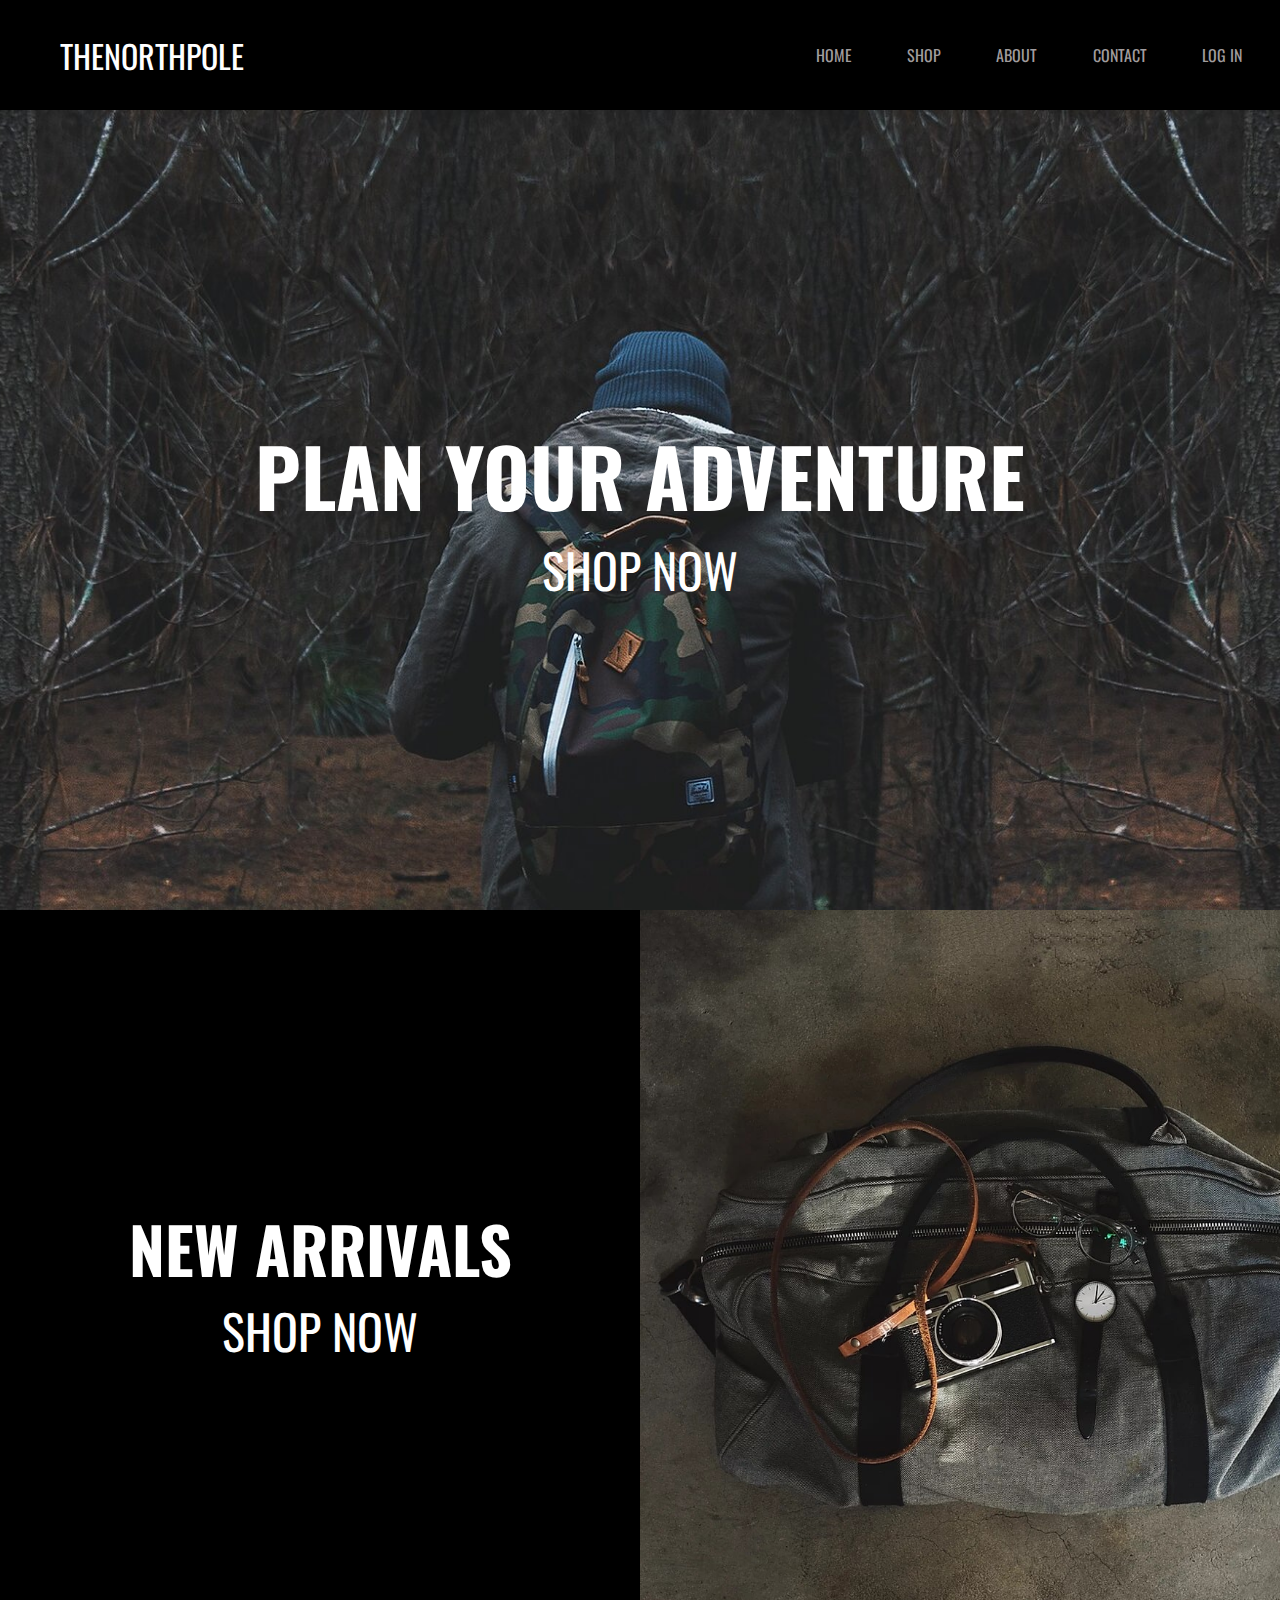
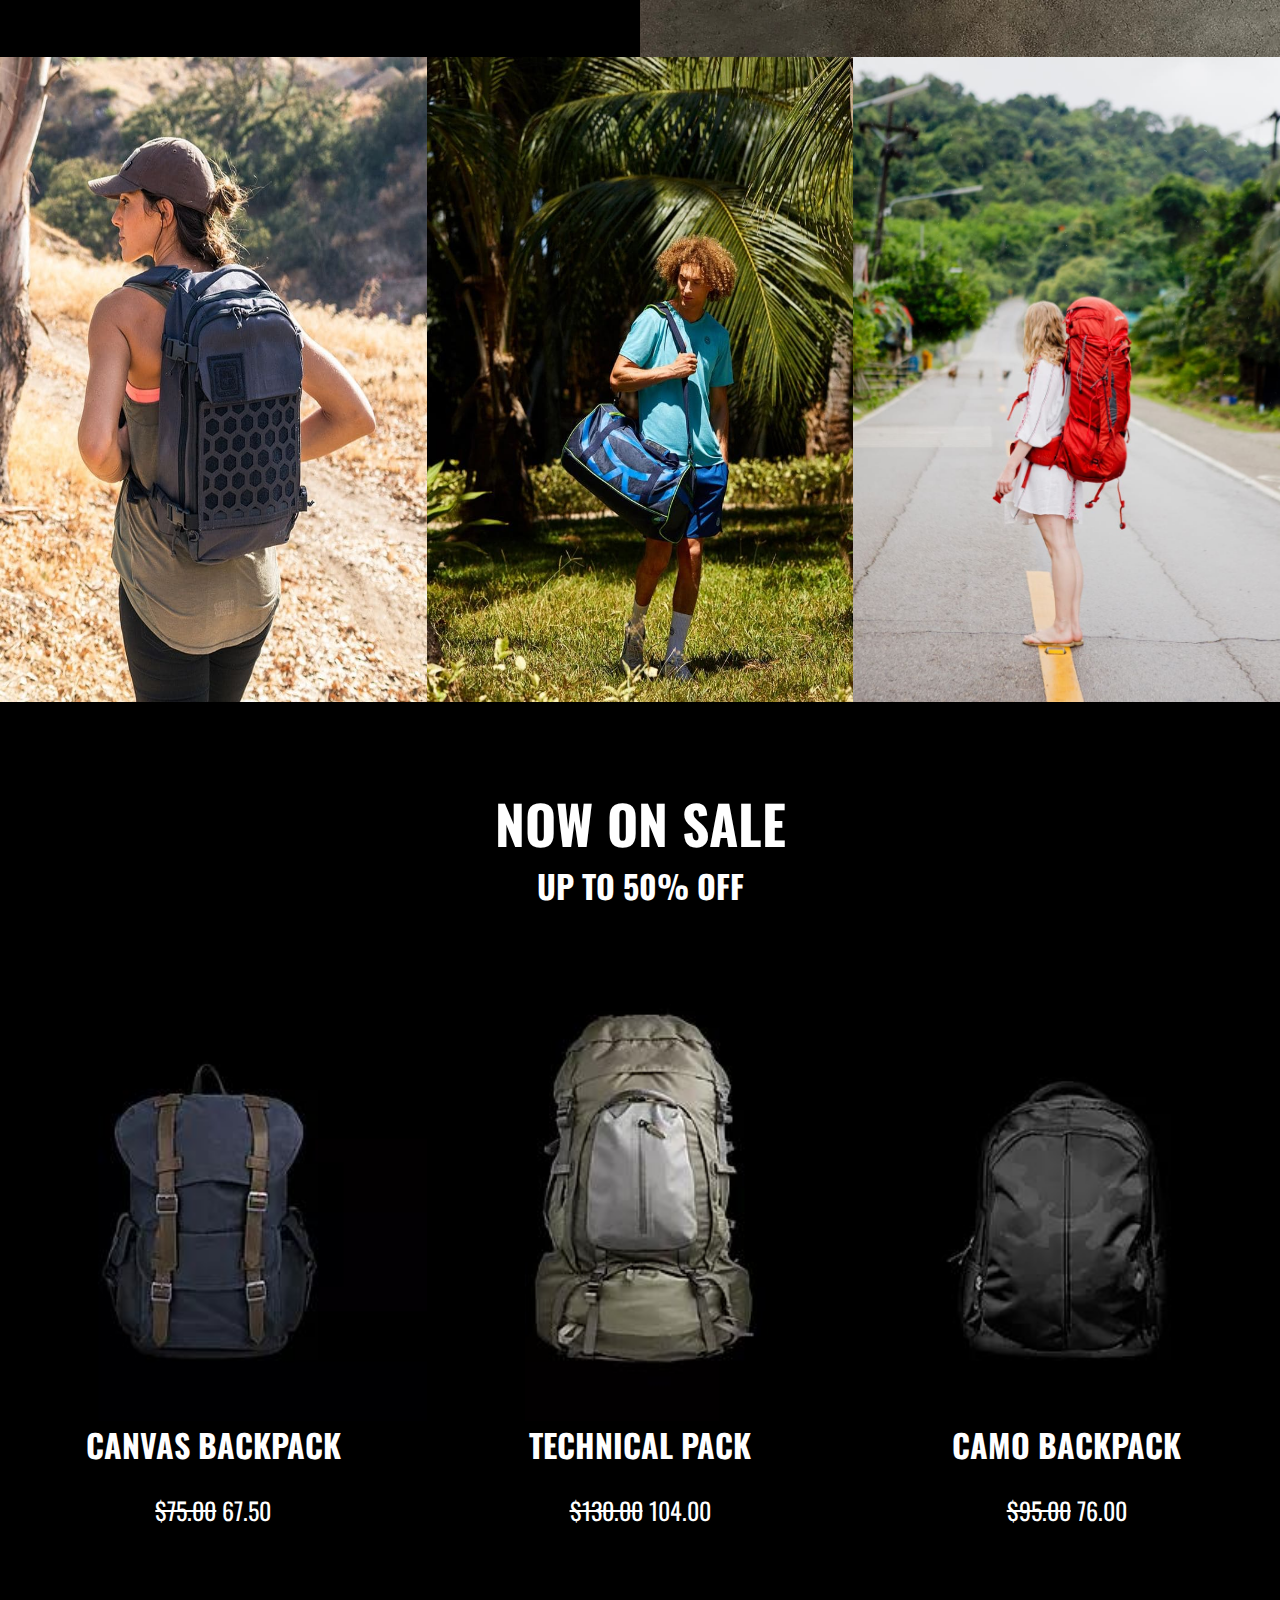
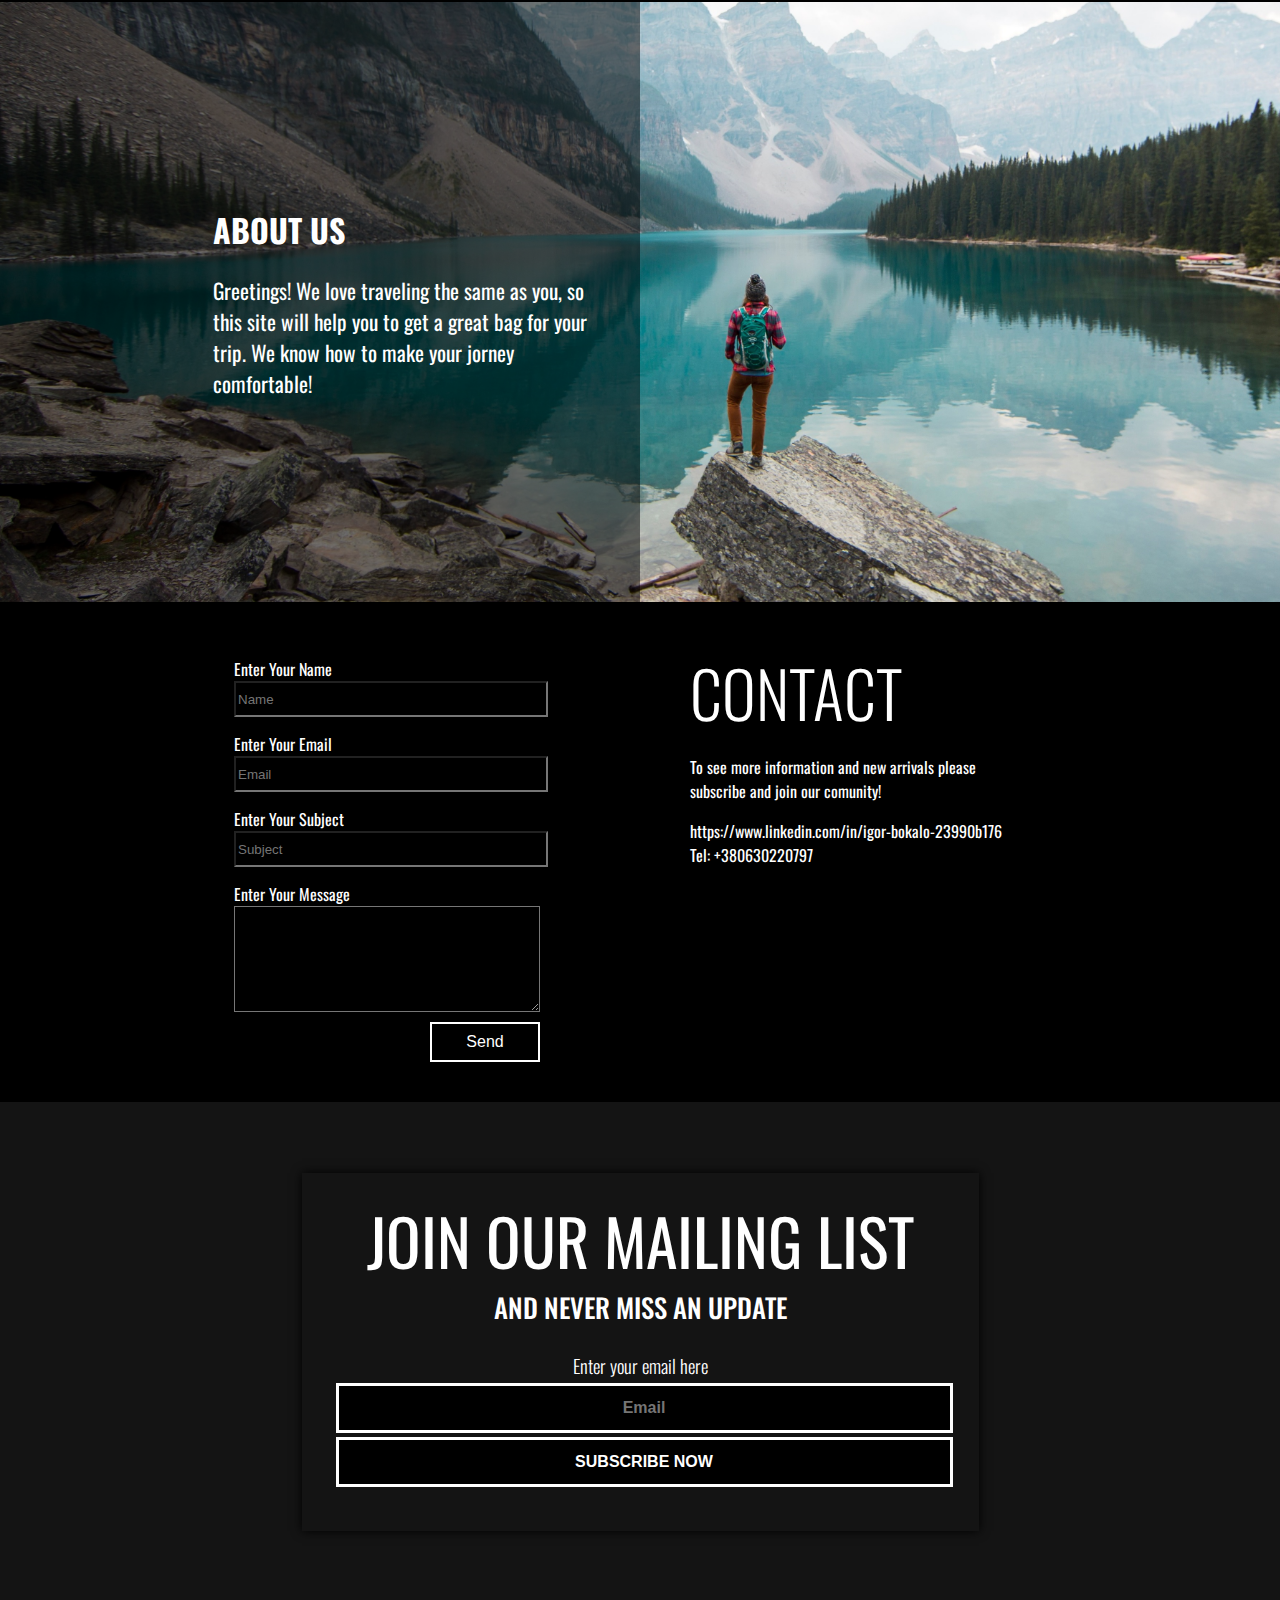
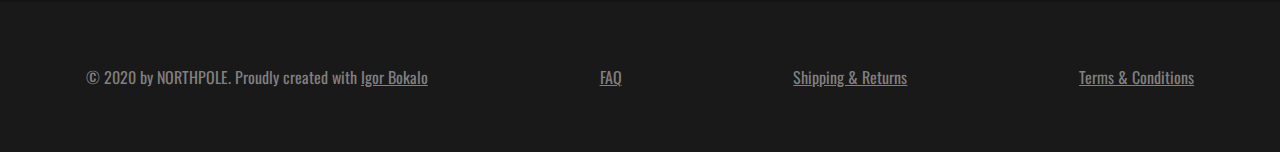
<file: index.html>
<!DOCTYPE html>
<html lang="en">

<head>
	<meta charset="UTF-8">
	<meta name="viewport" content="width=device-width, initial-scale=1.0">
	<meta http-equiv="X-UA-Compatible" content="ie=edge">
	<title>THENORTHPOLE</title>
	<link rel="shortcut icon" href="img/icon.ico" type="img/icon">
	<link rel="stylesheet" href="css/style.css">

</head>

<body>
	<header>
		<div class="banner">
			<nav class="header__fon">
				<a class="logo" href="index.html">THENORTHPOLE</a>
				<ul class="top__menu">
					<li>
						<a class="menu__title" href="index.html">home</a>
					</li>
					<li>
						<a class="menu__title" href="shop.html">shop</a>
					</li>
					<li>
						<a class="menu__title" href="#about">about</a>
					</li>
					<li>
						<a class="menu__title" href="#contact">contact</a>
					</li>
					<li>
						<a class="menu__title" href="#login">Log In</a>
					</li>
				</ul>
			</nav>
		</div>
	</header>

	<main>
		<section id="plan__adventure">
			<div class="plan__wrapper">
				<h1 class="header__title">PLAN YOUR ADVENTURE</h1>
				<a class="header__btn" href="shop.html">SHOP NOW</a>
			</div>
		</section>

		<section id="new__arivals">
			<div class="left__block">
				<div class="left__block-text-center">
					<h1 class="new__arrivals__title">NEW ARRIVALS</h1>
					<a class="new__arrivals__title__shop" href="shop.html">SHOP NOW</a>
				</div>

			</div>
			<div class="right__block">

			</div>
		</section>

		<section id="people__img">
			<div class="people">
				<a href="shop.html"><img src="img/backpacks.jpg" alt="backpacks"></img>
			</div>
			<div class="people">
				<a href="shop.html"><img src="img/duffle_bags.jpg" alt="duffles"></a>
			</div>
			<div class="people">
				<a href="shop.html"><img src="img/travel_packs.jpg" alt="travels"></a>
			</div>

		</section>

		<section id="sale">
			<div class="sale__header">
				<h1>NOW ON SALE</h1>
				<h4>UP TO 50% OFF</h4>
			</div>
			<div class="sale__img">
				<div class="sale__wrapper">
					<div class="sale__photo">
						<a href="shop.html"><img src="img/backpack_bluestraps.jpg" alt="backpack"></a>
						<h3>canvas backpack</h3>
						<p><s>$75.00</s> 67.50</p>
					</div>
					<div class="sale__photo">
						<a href="shop.html"><img src="img/travel_beige.jpg" alt="travel"></a>
						<h3>technical pack</h3>
						<p><s>$130.00</s> 104.00</p>
					</div>
					<div class="sale__photo">
						<a href="shop.html"><img src="img/backpack_camouflage.jpg" alt="backpack"></a>
						<h3>camo backpack</h3>
						<p><s>$95.00</s> 76.00</p>
					</div>
				</div>
			</div>

		</section>
		<section id="about">
			<div class="shadow">
				<div class="empty"></div>
				<div class="shadow__text">
					<h1>ABOUT US</h1>
					<p>
						Greetings! We love traveling the same as you, so this site will help you to get a great bag for
						your trip.
						We know how to make your jorney comfortable!
					</p>
				</div>
			</div>
		</section>
		<section id="contact">
			<div class="form">
				<div class="form__wrapper">
					<form action="https://formspree.io/mqklwzgd" method="POST">
						<p>Enter Your Name</p>
						<input type="text" name="name" placeholder="Name" required>
						<p>Enter Your Email</p>
						<input type="email" name="email" placeholder="Email" required>
						<p>Enter Your Subject</p>
						<input type="text" name="subject" placeholder="Subject">
						<p>Enter Your Message</p>
						<textarea class="textarea" name="message" maxlength="150" rows="8" type="text"></textarea>
						<button type="submit">Send</button>
					</form>

				</div>
			</div>
			<div class="contact__text">
				<div class="contact__wrapper">
					<h1>CONTACT</h1>
					<p>
						To see more information and new arrivals please subscribe and join our comunity!

					</p>
					<p>
						https://www.linkedin.com/in/igor-bokalo-23990b176<br>
						Tel: +380630220797
					</p>
				</div>
			</div>
		</section>
		<section id="join">
			<div class="join__wrapper">
				<h1>JOIN OUR MAILING LIST</h1>
				<h3>AND NEVER MISS AN UPDATE</h3>
				<form action="https://formspree.io/mqklwzgd" method="POST">
					<p>Enter your email here</p>
					<input type="email" name="email" placeholder="Email" required>
					<input type="submit" name="subcribed" value="SUBSCRIBE NOW">
				</form>
			</div>
		</section>

	</main>
	<footer>
		<div class="footer__text">© 2020 by NORTHPOLE. Proudly created with <a
				href="https://www.linkedin.com/in/igor-bokalo-23990b176/">Igor Bokalo</a></div>
		<div class="footer__text"><a href="#home">FAQ</a></div>
		<div class="footer__text"><a href="#home">Shipping & Returns</a></div>
		<div class="footer__text"><a href="#home">Terms & Conditions</a></div>

	</footer>

	<!-- <script src="js/alert-window.js"></script>
	<script src="js/cart.js"></script>
	<script src="js/index.js"></script>
	<script src="js/product-list.js"></script>
	<script src="js/products-service.js"></script> -->
</body>

</html>
</file>
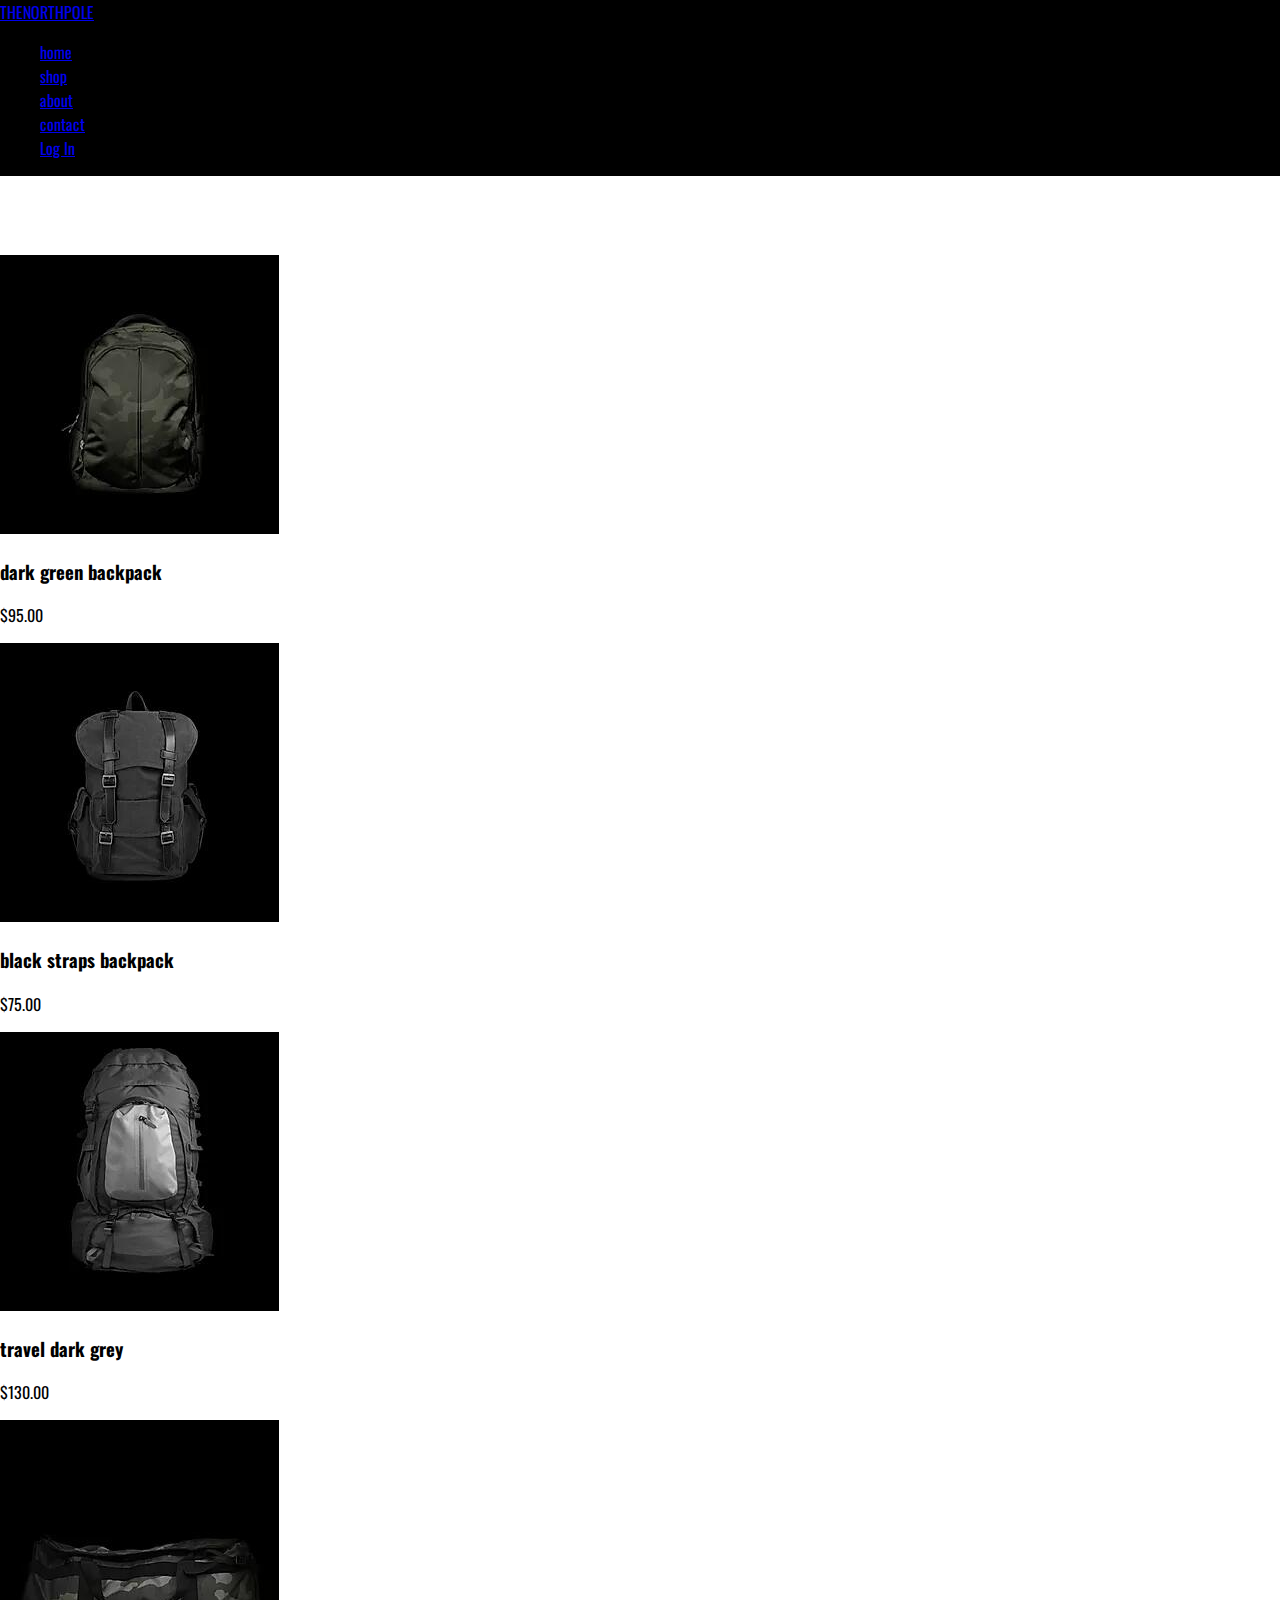
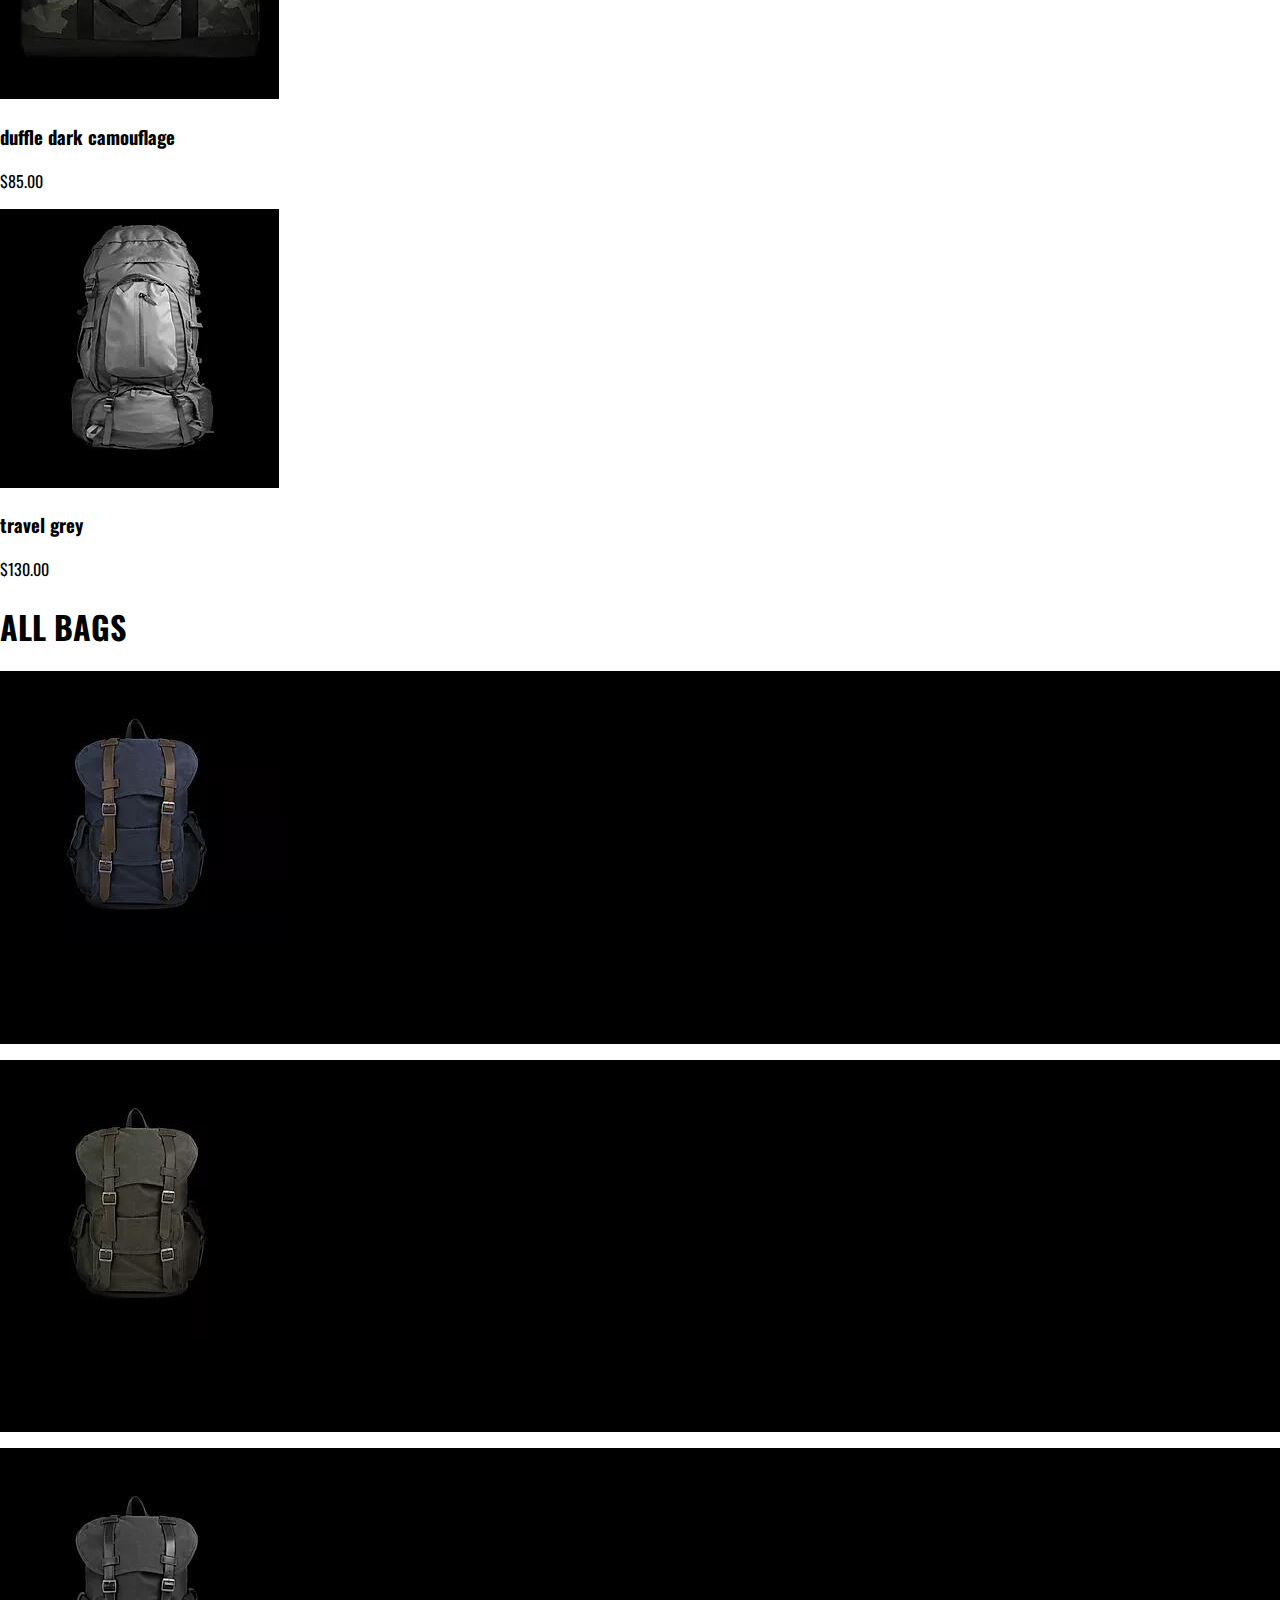
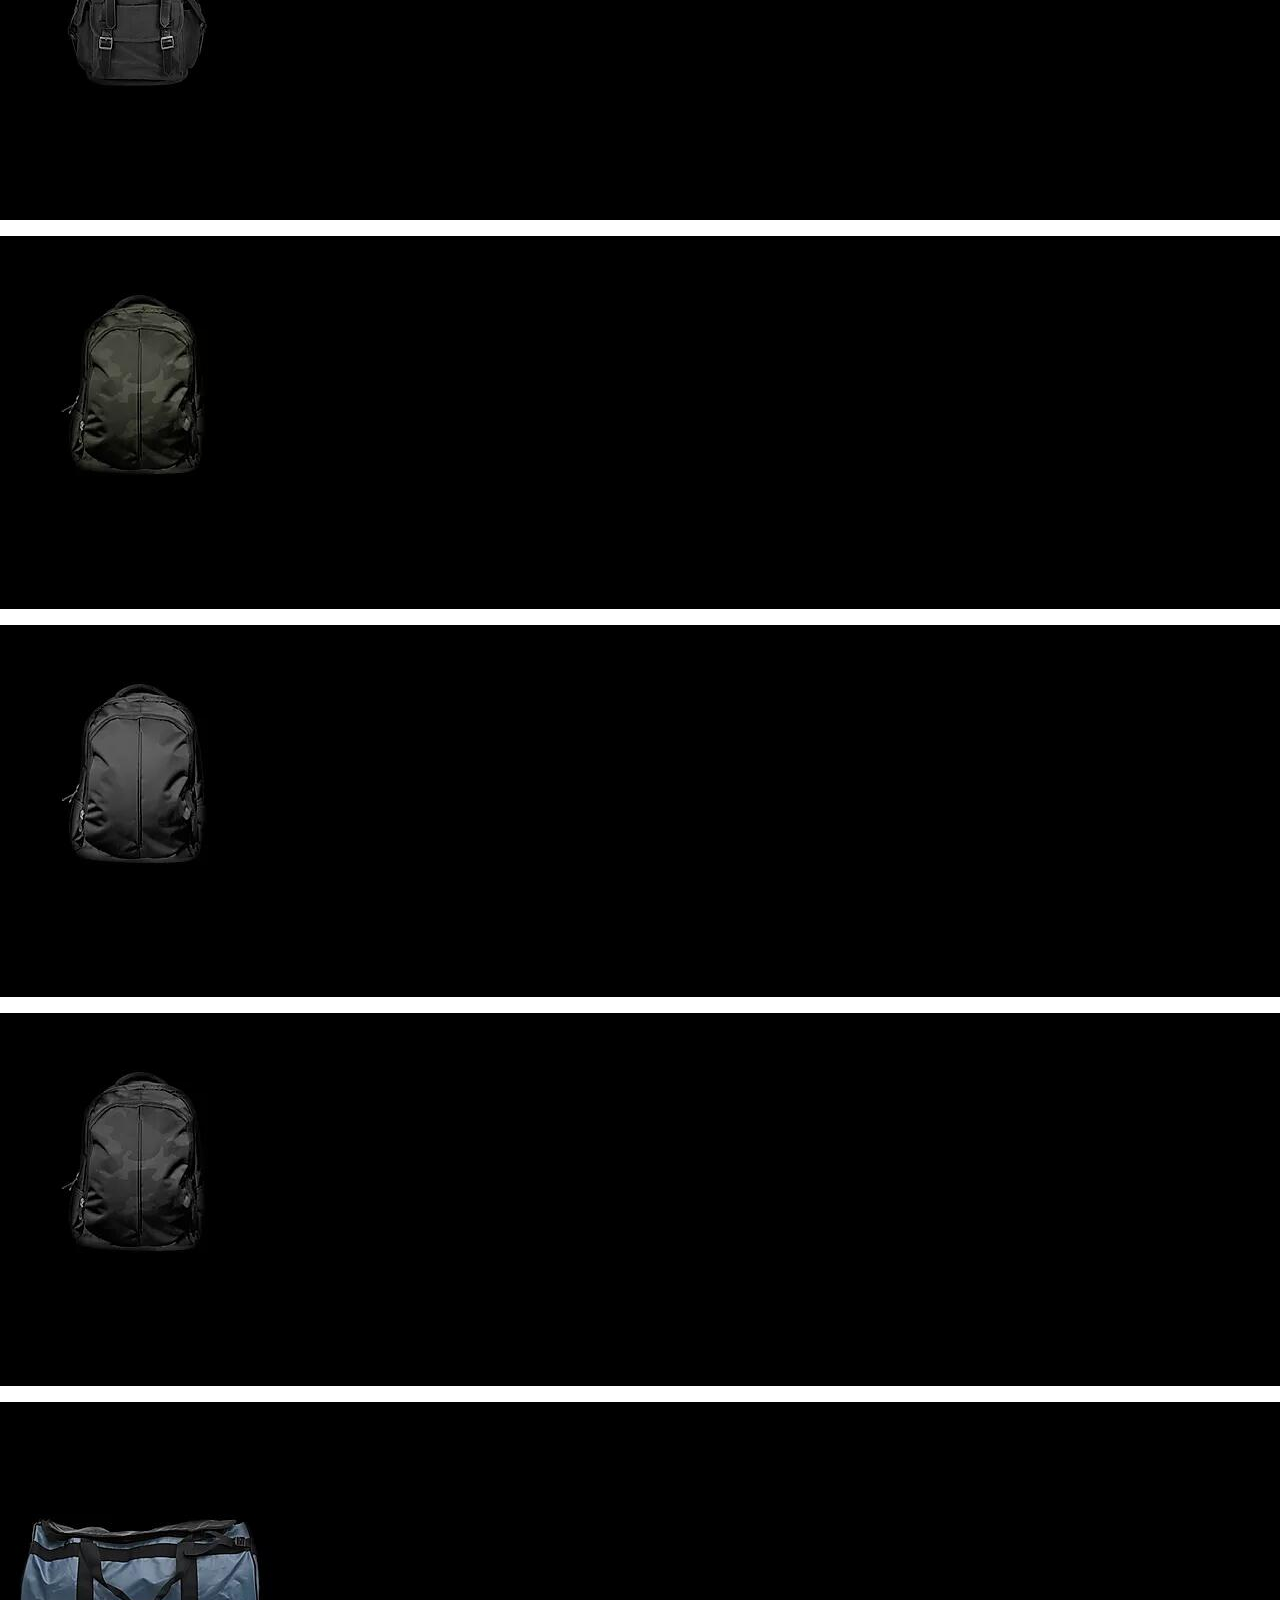
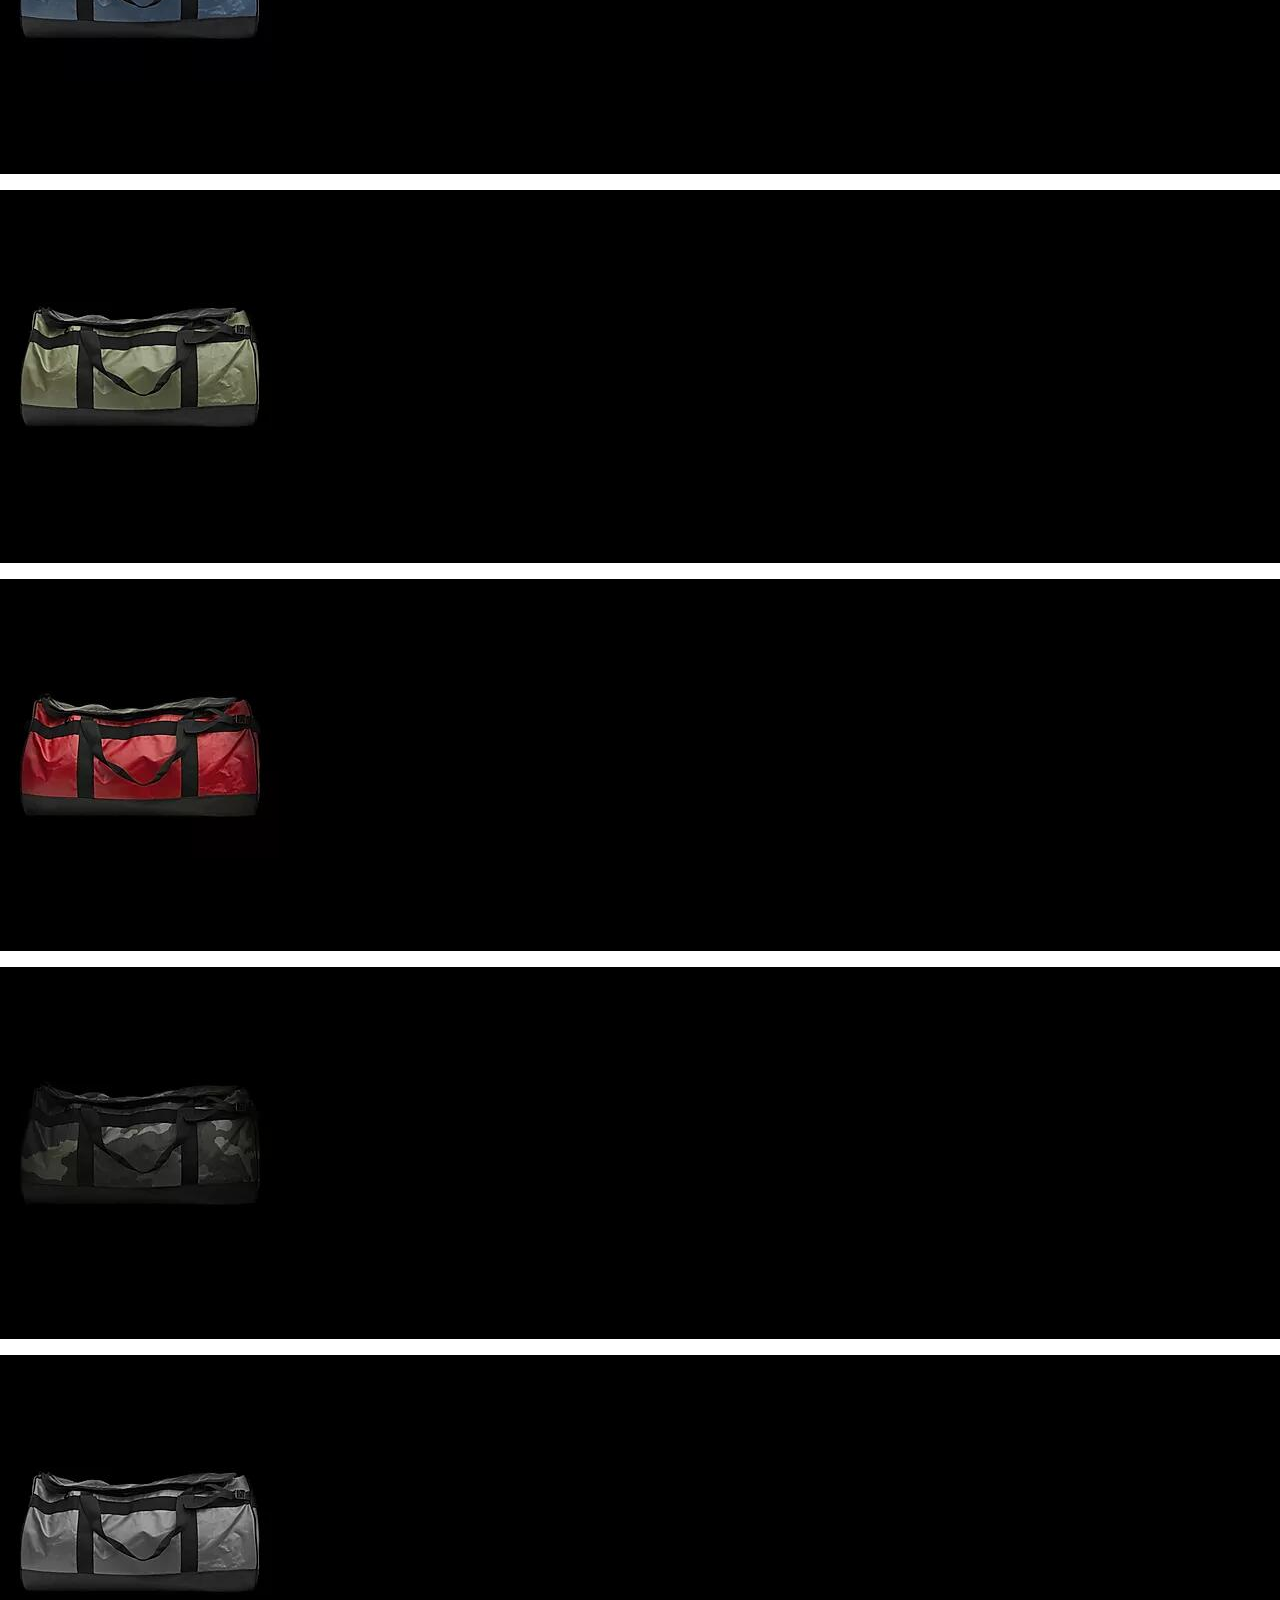
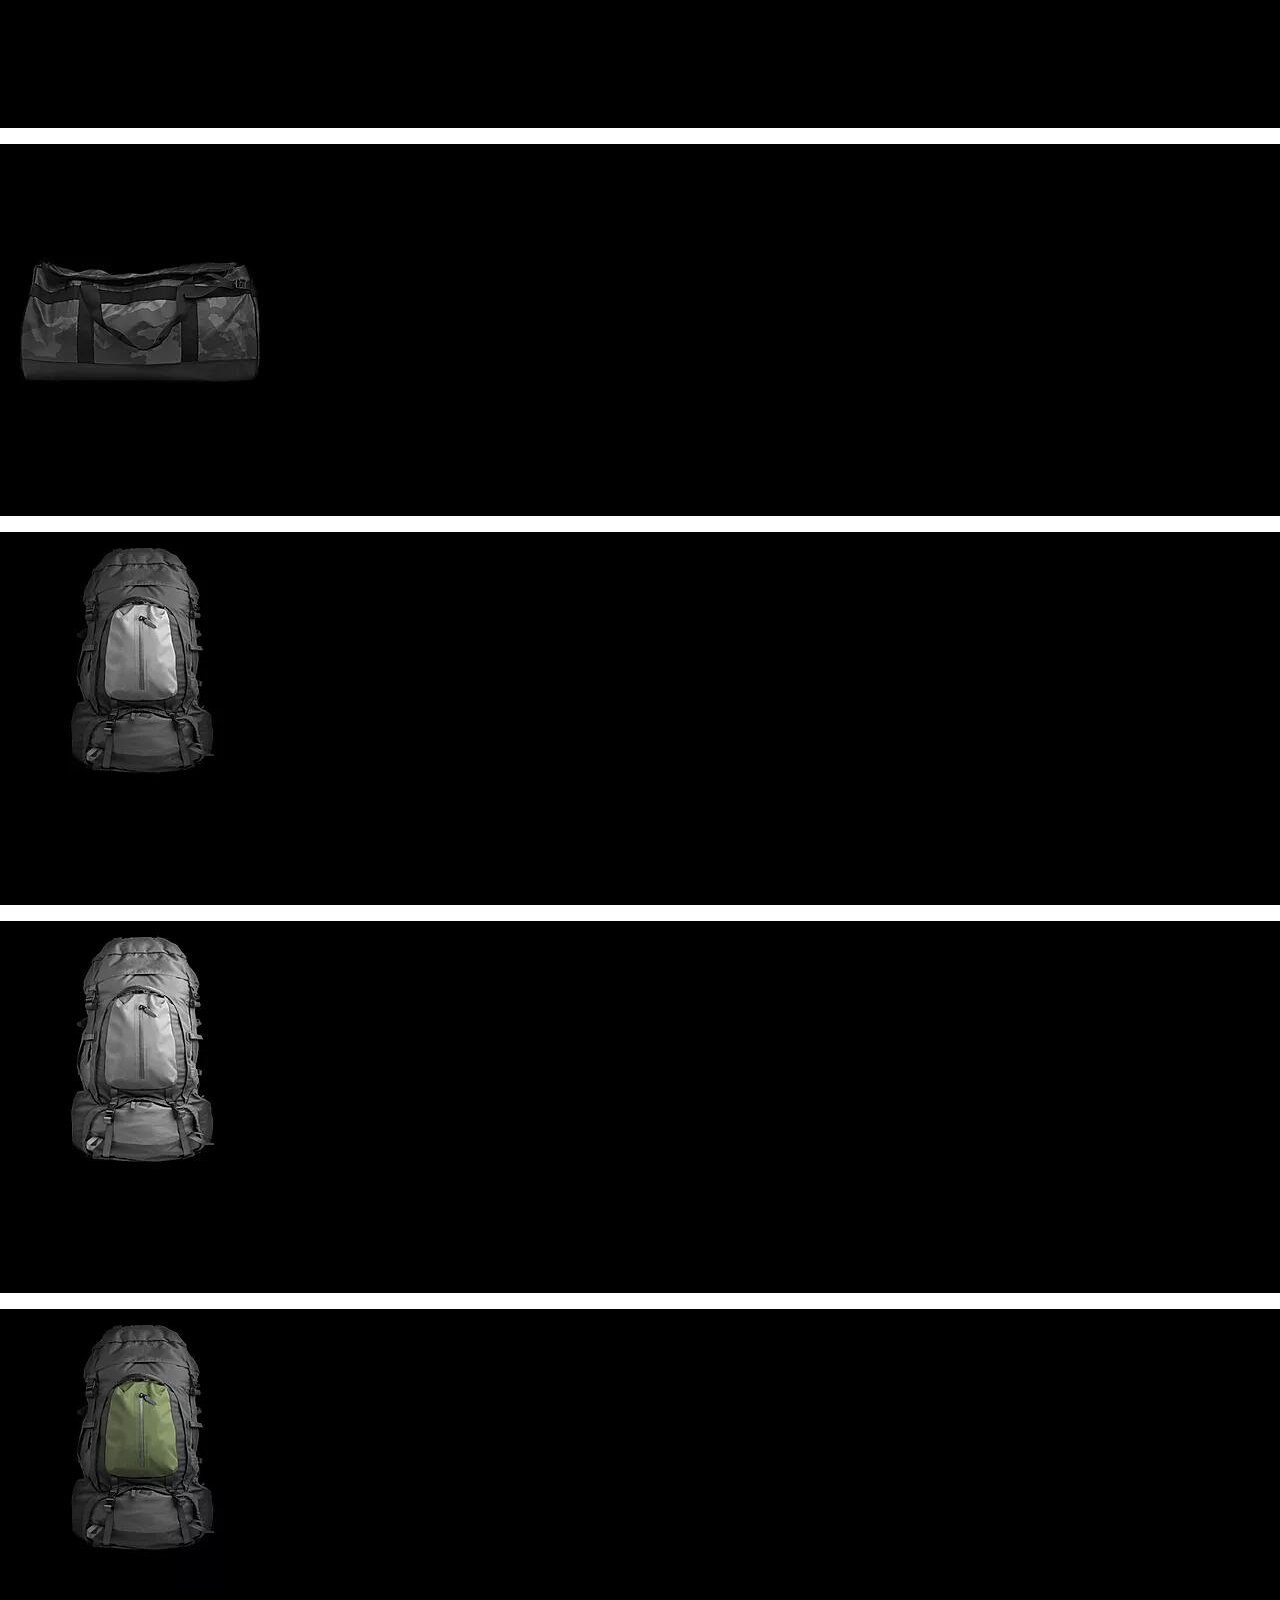
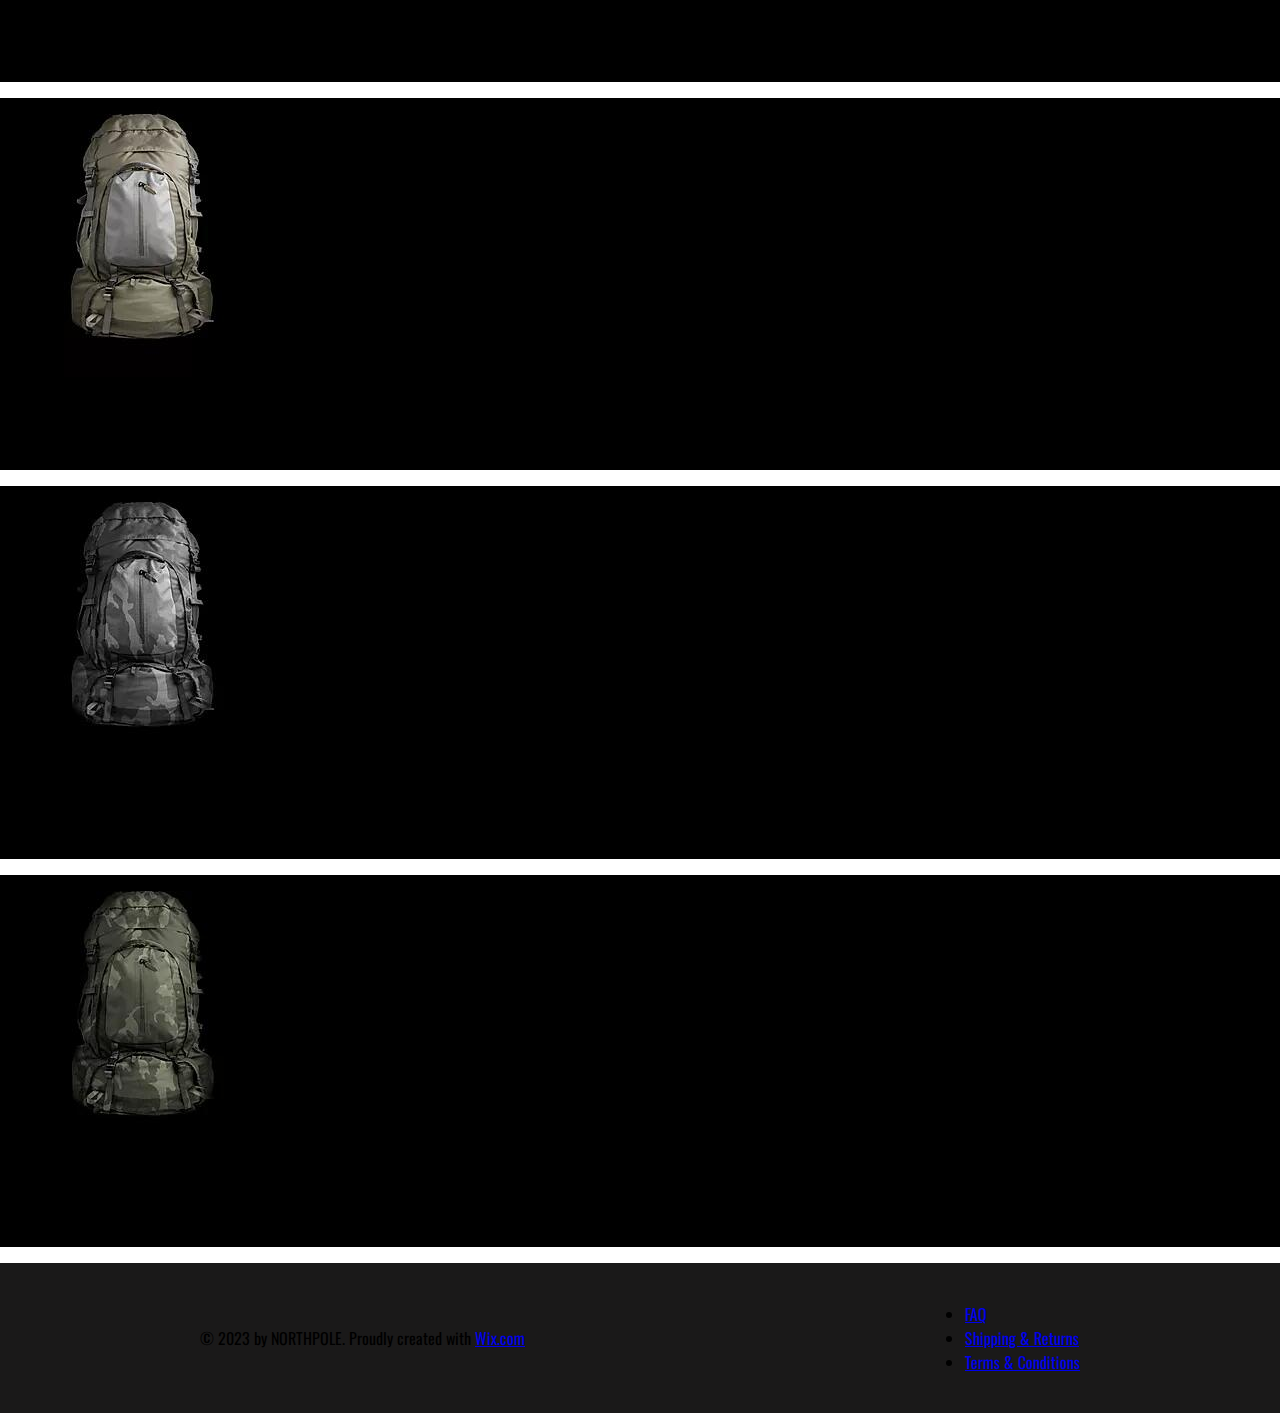
<file: shop.html>
<!DOCTYPE html>
<html lang="en">

<head>
	<meta charset="UTF-8">
	<meta name="viewport" content="width=device-width, initial-scale=1.0">
	<meta http-equiv="X-UA-Compatible" content="ie=edge">
	<title>THENORTHPOLE</title>
	<link rel="shortcut icon" href="img/icon.ico" type="img/icon">
	<link rel="stylesheet" href="css/style.css">
</head>

<body>
	<header class="header">
		<div id="logo">
			<span>
            <a href="index.html">THENORTHPOLE</a>
        </span>
		</div>
		<nav>
			<ul>
				<li>
					<a href="index.html">home</a>
				</li>
				<li>
					<a href="shop.html">shop</a>
				</li>
				<li>
					<a href="#about">about</a>
				</li>
				<li>
					<a href="#contact">contact</a>
				</li>
				<li>
					<a href="#login">Log In</a>
				</li>
			</ul>
		</nav>
	</header>
	<main>
		<section id="slider">
			<h4>NEW ARRIVALS</h4>
			<div class="sldr">
				<a href="shop.html"><img src="img/backpack_darkgreen.jpg" alt="backpack"></a>
					<h3>dark green backpack</h3>
					<p>$95.00</p>
			</div>
			<div class="sldr">
				<a href="shop.html"><img src="img/backpack_blackstraps.jpg" alt="backpack"></a>
					<h3>black straps backpack</h3>
					<p>$75.00</p>
			</div>
			<div class="sldr">
				<a href="shop.html"><img src="img/travel_darkgrey.jpg" alt="travel pack"></a>
					<h3>travel dark grey</h3>
					<p>$130.00</p>
			</div>
			<div class="sldr">
				<a href="shop.html"><img src="img/duffle_darkcamouflage.jpg" alt="duffle pack"></a>
					<h3>duffle dark camouflage</h3>
					<p>$85.00</p>
			</div>

			<div class="sldr">
				<a href="shop.html"><img src="img/travel_grey.jpg" alt="travel pack"></a>
					<h3>travel grey</h3>
					<p>$130.00</p>
			</div>
			<div class="prv_b"></div>
			<div class="nxt_b"></div>
		</section>

		<section id="main__shop">
			<h1>ALL BAGS</h1>
			<div class="main__shop">
				<a href="shop.html"><img src="img/backpack_bluestraps.jpg" alt="backpack bluestraps"></a>
					<h3>canvas backpack</h3>
					<p><s>$75.00</s> $67.50</p>
			</div>
			<div class="main__shop">
				<a href="shop.html"><img src="img/backpack_greenstraps.jpg" alt="backpack greenstraps"></a>
					<h3>green straps backpack</h3>
					<p>$75.00</p>
			</div>
			<div class="main__shop">
				<a href="shop.html"><img src="img/backpack_blackstraps.jpg" alt="backpack blackstraps"></a>
					<h3>black straps backpack</h3>
					<p>$75.00</p>
			</div>
			<div class="main__shop">
				<a href="shop.html"><img src="img/backpack_darkgreen.jpg" alt="backpack darkgreen"></a>
					<h3>darkgreen backpack</h3>
					<p>$95.00</p>
			</div>
			<div class="main__shop">
				<a href="shop.html"><img src="img/backpack_black.jpg" alt="backpack black"></a>
					<h3>black backpack</h3>
					<p>$95.00</p>
			</div>
			<div class="main__shop">
				<a href="shop.html"><img src="img/backpack_camouflage.jpg" alt="backpack camouflage"></a>
					<h3>camo backpack</h3>
					<p><s>$95.00</s> $76.00</p>
			</div>
			<div class="main__shop">
				<a href="shop.html"><img src="img/duffle_bluebag.jpg" alt="duffle blue"></a>
					<h3>duffle blue bag</h3>
					<p>$95.00</p>
			</div>
			<div class="main__shop">
				<a href="shop.html"><img src="img/duffle_greenbag.jpg" alt="duffle green"></a>
					<h3>duffle green bag</h3>
					<p>$85.00</p>
			</div>
			<div class="main__shop">
				<a href="shop.html"><img src="img/duffle_redbag.jpg" alt="duffle red"></a>
					<h3>duffle red bag</h3>
					<p>$95.00</p>
			</div>
			<div class="main__shop">
				<a href="shop.html"><img src="img/duffle_darkcamouflage.jpg" alt="duffle camouflage"></a>
					<h3>duffle camouflage bag</h3>
					<p>$85.00</p>
			</div>
			<div class="main__shop">
				<a href="shop.html"><img src="img/duffle_greybag.jpg" alt="duffle grey"></a>
					<h3>duffle grey bag</h3>
					<p>$65.00</p>
			</div>
			<div class="main__shop">
				<a href="shop.html"><img src="img/duffle_camouflage.jpg" alt="duffle duffle darkcamouflage"></a>
					<h3>duffle darkcamouflage bag</h3>
					<p>$85.00</p>
			</div>
			<div class="main__shop">
				<a href="shop.html"><img src="img/travel_darkgrey.jpg" alt="travel darkgrey"></a>
					<h3>travel dark grey</h3>
					<p>$130.00</p>
			</div>
			<div class="main__shop">
				<a href="shop.html"><img src="img/travel_grey.jpg" alt="travel grey"></a>
					<h3>travel grey</h3>
					<p>$130.00</p>
			</div>
			<div class="main__shop">
				<a href="shop.html"><img src="img/travel_green.jpg" alt="travel green"></a>
					<h3>travel green</h3>
					<p>$130.00</p>
			</div>
			<div class="main__shop">
				<a href="shop.html"><img src="img/travel_beige.jpg" alt="travel beige"></a>
					<h3>technical pack</h3>
					<p><s>$130.00</s> $104.00</p>
			</div>
			<div class="main__shop">
				<a href="shop.html"><img src="img/travel_camouflage.jpg" alt="travel camouflage"></a>
					<h3>travel camouflage</h3>
					<p>$130.00</p>
			</div>
			<div class="main__shop">
				<a href="shop.html"><img src="img/travel_darkcamouflage.jpg" alt="travel darkcamouflage"></a>
					<h3>travel darkcamouflage</h3>
					<p>$130.00</p>
			</div>
		</section>
	</main>
	<footer>
		<p>© 2023 by NORTHPOLE. Proudly created with <a href="Wix.com">Wix.com</a></p>
		<ul>
			<li><a href="#home">FAQ</a></li>
			<li><a href="#home">Shipping & Returns</a></li>
			<li><a href="#home">Terms & Conditions</a></li>
		</ul>
	</footer>
</body>

</html>
</file>
<file: css/style.css>
@import url('https://fonts.googleapis.com/css?family=Oswald:200,300,400,500,600,700&display=swap'); :root {
    font-family: 'Oswald';
}

body {
    max-width: 1600px;
    margin: auto;
}

header {
    /* background-color: rgb(0, 0, 0, 0.5); */
    background-color: black;
}

header nav {
    display: flex;
}

.top__menu {
    flex: 1;
    display: flex;
}

.logo {
    text-transform: uppercase;
    text-decoration: none;
    color: white;
    font-size: 24pt;
    margin-left: 50px;
}

.top__menu {
    display: flex;
    justify-content: space-around;
    list-style-type: none;
    margin-left: 40%;
}

.menu__title:hover {
    color: #fff;
}

header nav .top__menu a {
    text-decoration: none;
    text-transform: uppercase;
    color: #a09c9d;
    padding: 5px;
    font-size: 12pt;
}

.header__fon {
    background-color: rgb(0, 0, 0, 0.5);
    height: 90px;
    padding: 10px;
    margin: 0px;
    align-items: center;
    /* position: fixed;
    width: 1580px; */
}

#plan__adventure {
    background-image: url(../img/header_img.jpg);
    background-position: center;
    background-size: cover;
    display: flex;
    justify-content: center;
    align-items: center;
    height: 800px;
}

.header__title {
    font-size: 5rem;
    text-transform: uppercase;
    color: #ffffff;
    display: flex;
    justify-content: center;
    text-align: center;
    margin: 0;
}

.header__btn:hover {
    color: #a09c9d;
    transition: 0.5s;
}

.header__btn {
    font-size: 3rem;
    text-transform: uppercase;
    color: #ffffff;
    display: flex;
    text-decoration: none;
    justify-content: center;
    transition: 0.5s;
}

#new__arivals {
    height: 747px;
    background-color: black;
    display: flex;
}

.left__block {
    flex: 1;
    display: flex;
    justify-content: center;
    align-items: center;
}

.right__block {
    flex: 1;
    background-image: url(../img/fashion_bag.jpg);
    background-repeat: no-repeat;
    background-size: cover;
}

.new__arrivals__title {
    color: #fff;
    text-align: center;
    font-size: 4rem;
    margin: 0;
}

.new__arrivals__title__shop {
    display: block;
    color: #fff;
    text-decoration: none;
    text-align: center;
    font-size: 3rem;
    transition: 0.5s;
}

.new__arrivals__title__shop:hover {
    color: #a09c9d;
    transition: 0.5s;
}

#people__img {
    display: flex;
    justify-content: space-between;
}

.people {
    flex: 1;
}

.people > a > img {
    width: 100%;
    height: 100%;
}

#sale {
    display: flex;
    flex-direction: column;
    height: 900px;
    background-color: black;
}

.sale__header {
    display: flex;
    justify-content: center;
    align-items: center;
    flex: 1;
    flex-direction: column;
}

.sale__header > h1, h4 {
    margin: 0;
    font-size: 40pt;
    color: #fff;
}

.sale__img {
    flex: 2;
    display: flex;
    justify-content: center;
}

.sale__photo {
    flex: 1;
    display: flex;
    flex-direction: column;
}

.sale__photo > a {
    flex: 5;
}

.sale__photo > a >img {
    height: 100%;
    width: 100%;
}

.sale__header >h4 {
    margin: 0;
    font-size: 24pt;
}

.sale__wrapper {
    width: 1300px;
    display: flex;
    justify-content: space-around;
    margin-bottom: 50px;
}

.sale__photo > h3, .sale__photo > p {
    color: #fff;
    text-align: center;
}

.sale__photo > h3 {
    font-size: 24pt;
    text-transform: uppercase;
    margin: 0;
}

.sale__photo > p {
    font-size: 18pt;
}

#about {
    background-image: url(../img/main_img.jpg);
    height: 600px;
    background-repeat: no-repeat;
    background-size: cover;
}

.shadow {
    background-color: rgb(0, 0, 0, 0.5);
    width: 50%;
    height: 100%;
    display: flex;
    align-items: center;
}

.shadow > .empty {
    flex: 1;
}

.shadow__text {
    flex: 2;
    color: #fff;
}

.shadow__text >p {
    margin-right: 50px;
    font-size: 16pt;
}

.shadow__text >h1 {
    text-transform: uppercase;
    font-size: 24pt;
}

#contact {
    display: flex;
    height: 500px;
    background-color: black;
}

.form {
    flex: 1;
    display: flex;
    justify-content: flex-end;
}
 form input {
     color: white;
 }
 .textarea {
     color: white;
 }
.contact__text {
    flex: 1;
    display: flex;
    justify-content: flex-start;
    background-color: black;
}

.contact__wrapper h1, .contact__wrapper p {
    padding-left: 50px;
}

.contact__wrapper {
    width: 60%;
    color: #fff;
}

.contact__wrapper h1 {
    font-size: 48pt;
    font-weight: 300;
    margin-bottom: 0;
}

.form__wrapper {
    background: black;
    width: 70%;
    height: 100%;
    display: flex;
    justify-content: flex-end;
    align-items: center;
}

.form__wrapper > form {
    margin-right: 100px;
}

.textarea {
    width: 300px;
    height: 100px;
    display: block;
    background-color: black;
    outline-color: white;
}

.form__wrapper form input {
    outline-color: white;
    width: 100%;
    background-color: black;
    height: 30px;
}

.form__wrapper form p {
    margin: 15px 0 0;
    color: #fff;
}

.form__wrapper form button {
    background-color: black;
    color: #fff;
    border: 2px solid white;
    margin-left: auto;
    display: block;
    margin-top: 10px;
    height: 40px;
    width: 110px;
    font-weight: 500;
    font-size: 12pt;
}

#join {
    display: flex;
    justify-content: center;
    align-items: center;
    height: 500px;
    background-color: #141414;
}

.join__wrapper {
    background-color: #141414;
    box-shadow: 0px 0px 10px black;
    justify-content: center;
    display: flex;
    flex-direction: column;
}

.join__wrapper h1 {
    font-size: 48pt;
    margin: 0;
    font-weight: 400;
    text-align: center;
    color: white;
    padding: 20px 65px 0;
}

.join__wrapper h3 {
    font-size: 20pt;
    margin: 0;
    font-weight: 500;
    text-align: center;
    color: white;
}

.join__wrapper form p {
    font-size: 14pt;
    margin: 25px 0 0;
    text-align: center;
    color: white;
    font-weight: 300;
}

.join__wrapper form input {
    width: 100%;
    height: 50px;
    box-sizing: border-box;
    background-color: black;
    color: white;
    text-align: center;
    margin: 4px;
    border: 3px solid white;
    display: block;
    font-size: 12pt;
    font-weight: 700;
}

.join__wrapper form {
    padding: 0 30px 40px;
}

footer {
    display: flex;
    align-items: center;
    justify-content: space-around;
    height: 150px;
    background-color: #1a1919;
}

.footer__text a {
    color: grey;
    font-size: 12pt;
}

.footer__text {
    color: grey;
    font-size: 12pt;
}

/* media */
@media screen and (max-width: 900px) {
    header nav .top__menu a {
        font-size: 8pt;
    }

    .top__menu {
        margin-left: 15%;
    }

    #plan__adventure {
        height: 700px;
    }

    .header__title {
        font-size: 4rem;
    }

    #new__arivals {
        height: 500px;
    }

    .new__arrivals__title {
        font-size: 3rem;
    }

    .new__arrivals__title__shop {
        font-size: 2rem;
    }

    #sale {
        height: 560px;
    }

    .sale__photo > h3 {
        font-size: 16pt;
    }

    .sale__photo > p {
        font-size: 15pt;
    }

    #about {
        height: 500px;
    }

    .shadow__text >h1 {
        font-size: 24pt;
    }

    .shadow__text >p {
        font-size: 12pt;
    }

    #contact {
        height: 450px;
    }

    .contact__wrapper h1 {
        font-size: 38pt;
    }

    #join {
        height: 400px;
    }

    footer {
        height: 100px;
    }
}

@media screen and (max-width: 560px) {
    .header__fon {
        height: 80px;
        background-color: black;
        align-items: center;
        display: flex;
        flex-direction: column;
        justify-content: center;
    }

    .header__fon > a {
        display: block;
        margin: 0px;
    }

    header nav .top__menu a {
        font-size: 10pt;
    }

    .header__fon > ul {
        padding: 0px;
        margin: 0px;
    }

    #plan__adventure {
        height: 350px;
    }

    .header__title {
        font-size: 4rem;
        font-weight: 500;
    }

    #new__arivals {
        flex-direction: column;
        height: 720px;
    }

    #people__img {
        flex-direction: column;
    }

    .people {
        height: 465px;
    }

    .new__arrivals__title {
        font-size: 3rem;
    }

    .new__arrivals__title__shop {
        font-size: 2rem;
    }

    .sale__wrapper {
        flex-direction: column;
    }

    #sale {
        height: 1750px;
    }

    .sale__header {
        margin-top: 55px;
    }

    #about {
        height: 400px;
    }

    .shadow {
        width: 100%;
    }

    .empty {
        display: none;
    }

    .shadow__text {
        margin-left: 10%;
    }

    #contact {
        flex-direction: column-reverse;
        height: 750px;
    }

    .form__wrapper > form {
        margin-right: 58px;
    }

    .join__wrapper h1 {
        font-size: 21pt;
    }

    footer {
        flex-direction: column-reverse;
        height: 170px;
    }
}

.container {
    background-color: black;
}

.card {
    background-color: black;
    color: #fff;
}

.main__shop__title {
    color: #fff;
    display: block;
    text-align: center;
}

.main__shop {
    background-color: black;
}

.card-body {
    display: block;
    text-align: center;
}

.btn-primary {
    background-color: #fff;
    color: black;
    border-color: black;
}
</file>
